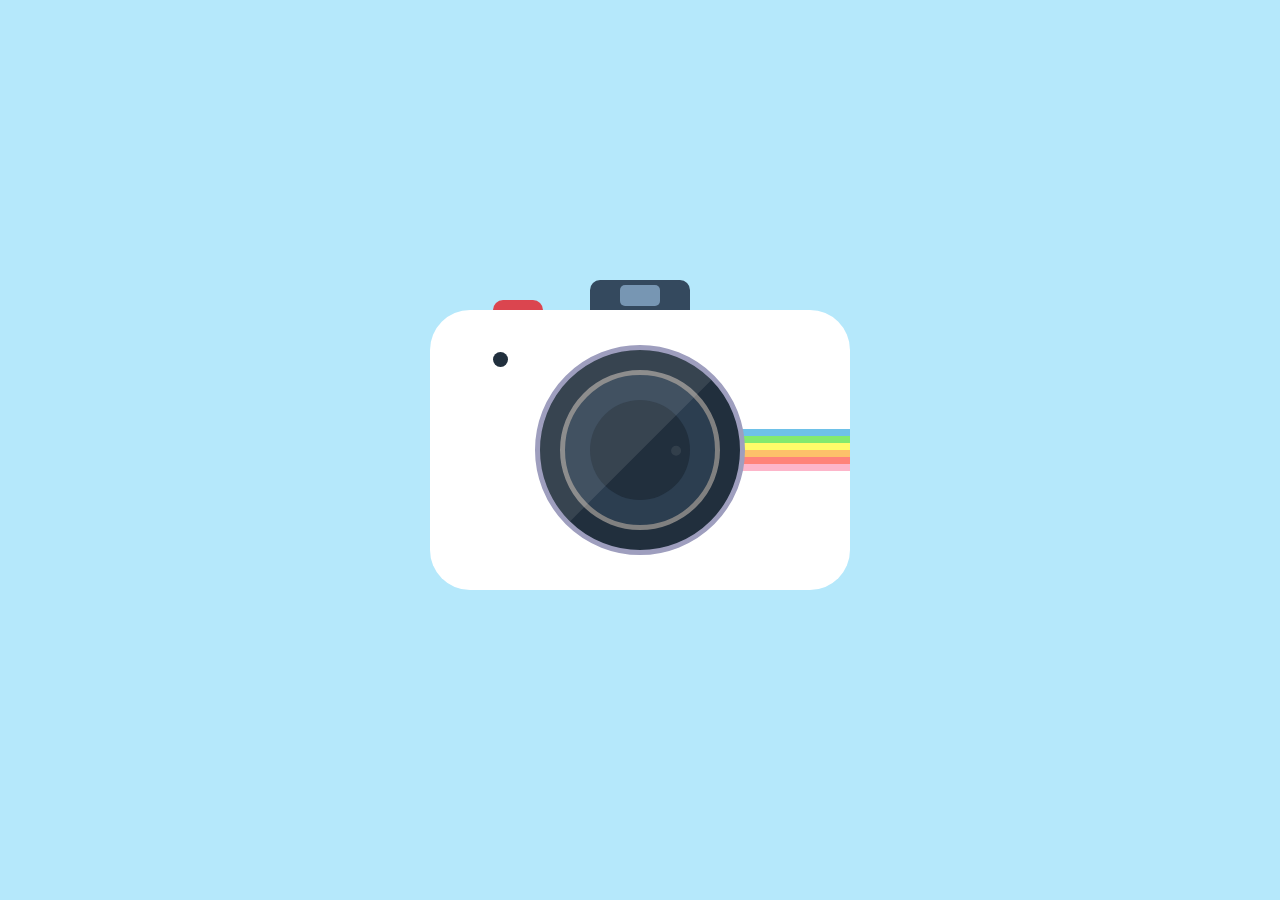
<file: polaroid-camera.html>
<!DOCTYPE html>
<html lang="en">
  <head>
    <meta charset="UTF-8" />
    <meta http-equiv="X-UA-Compatible" content="IE=edge" />
    <meta name="viewport" content="width=device-width, initial-scale=1.0" />
    <link rel="stylesheet" href="styles.css" />
    <title>Polaroid camera</title>
  </head>
  <body>
    <div class="polaroid-camera">
      <div class="polaroid">
        <div class="polaroid-body">
          <div class="button"></div>
          <div class="flash"></div>
          <div class="blinker"></div>
          <div class="zoom">
            <div class="reflections"></div>
          </div>
          <div class="stripes"></div>
        </div>
      </div>
    </div>
    <div class="flashlight"></div>
  </body>
</html>
</file>
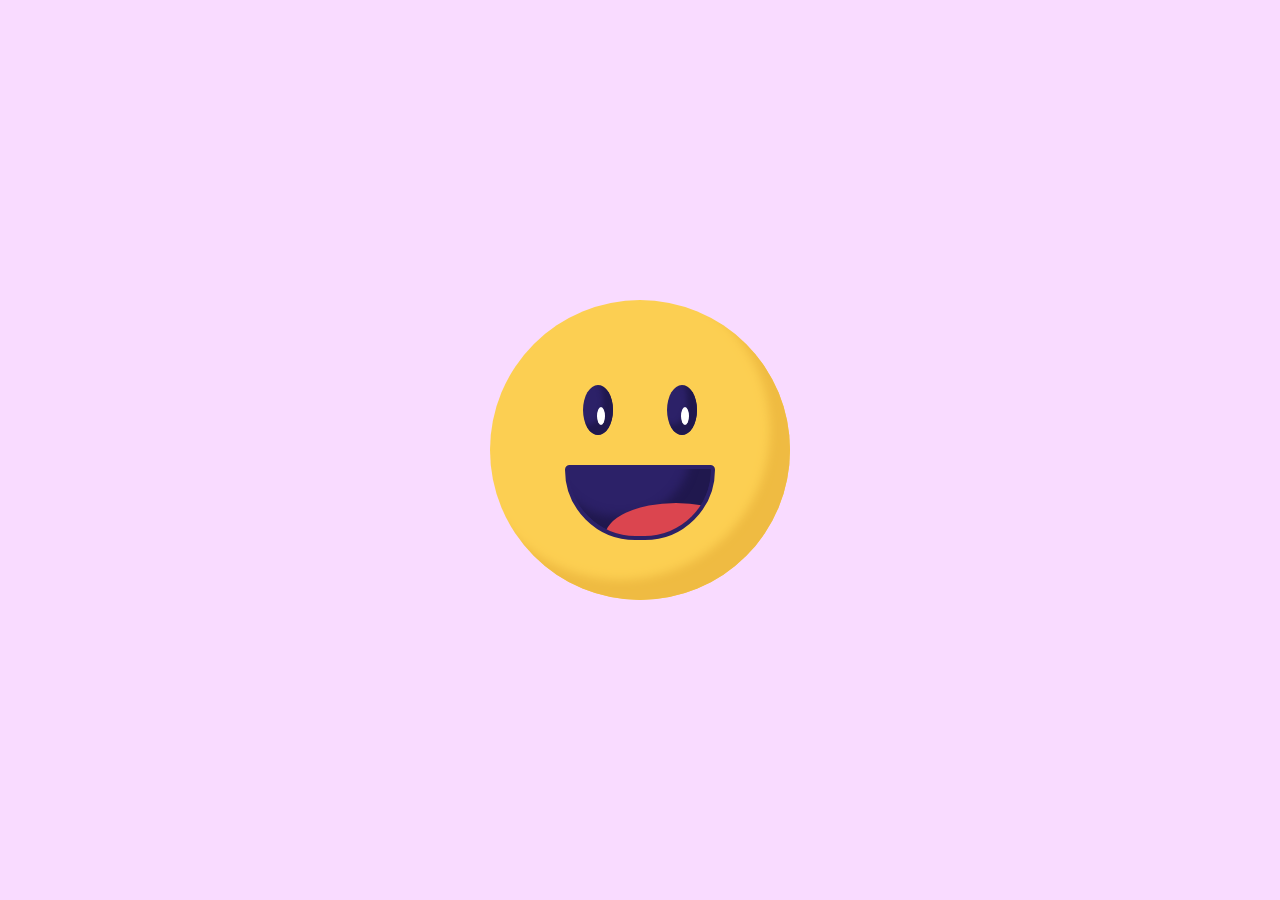
<file: smiling-face.html>
<!DOCTYPE html>
<html lang="en">
  <head>
    <meta charset="UTF-8" />
    <meta http-equiv="X-UA-Compatible" content="IE=edge" />
    <meta name="viewport" content="width=device-width, initial-scale=1.0" />
    <link rel="stylesheet" href="styles.css" />
    <title>Smiling Facet</title>
  </head>
  <body>
    <div class="smiling-face">
      <div class="head">
        <div class="face">
          <div class="mouth">
            <div class="tongue"></div>
          </div>
          <div class="eye-group">
            <div class="eye eye-left"><div class="pupil"></div></div>
            <div class="eye eye-right"><div class="pupil"></div></div>
          </div>
        </div>
      </div>
    </div>
  </body>
</html>
</file>
<file: styles.css>
:root {
  --background-blue: #b5e8fb;
  --background-purple: #f9dbff;
  --grey: #34495e;
  --dark-grey: #212f3d;
  --light-grey: #7796b3;
  --white: #f5f5f5;
  --red: #db454f;
  --yellow: #fccf52;
  --dark-yellow: #efbb42;
  --dark-blue: #2c2168;
  --shadow-blue: #20184e;
  --x-dark: #29284c;
  --dark: #4c4b82;
  --medium: #717ae1;
  --light: #b9befa;
  --x-light: #d6d9f6;
  --aqua: #75e2fa;
  --grey: #9e9ebe;
}

html,
body {
  font-family: "Segoe UI", Tahoma, Geneva, Verdana, sans-serif;
  height: 100%;
  width: 100%;
  overflow: hidden;
  padding: 0;
  margin: 0;
  box-sizing: border-box;
}

* {
  position: absolute;
}

*,
*::before,
*::after {
  box-sizing: inherit;
}

*::before,
*::after {
  content: "";
  position: absolute;
}

h1 {
  text-align: center;
  position: initial;
}

/* navbar */

ul {
  font-size: 20px;
  font-weight: bolder;
  list-style: square;
  gap: 20px;
}

li {
  position: initial;
}

a {
  position: initial;
  text-decoration: none;
  color: #20184e;
  cursor: pointer;
}

a:hover {
  color: var(--red);
}

/* smiling face */

.smiling-face {
  background: var(--background-purple);
  width: 100%;
  height: 100%;
  display: flex;
  align-items: center;
  justify-content: center;
}

.head {
  width: 300px;
  height: 300px;
  border-radius: 50%;
  background: var(--yellow);
  box-shadow: inset -20px -20px 10px var(--dark-yellow);
}

.face {
  width: 50%;
  height: 55%;
  left: 25%;
  top: 25%;
}

.mouth {
  width: 100%;
  height: 75px;
  bottom: 0;
  background: var(--dark-blue);
  box-shadow: inset -20px -20px 10px var(--shadow-blue);
  border-radius: 10px 10px 150px 150px;
  border: 4px solid var(--dark-blue);
  overflow: hidden;
}

.tongue {
  width: 100%;
  height: 100%;
  top: 50%;
  left: 25%;
  background: var(--red);
  border-radius: 50%;
}

.eye-group {
  display: flex;
  gap: 20px;
  width: 150px;
  height: 50px;
  top: 10px;
  left: 0;
}

.eye {
  background: var(--dark-blue);
  box-shadow: inset -10px -10px 5px var(--shadow-blue);
  width: 30px;
  height: 50px;
  border-radius: 50%;
}

.eye-left {
  left: 18px;
}

.eye-right {
  right: 18px;
}

.pupil {
  width: 8px;
  height: 18px;
  bottom: 10px;
  right: 8px;
  background: #ffffff;
  border-radius: 50%;
}

/* polaroid camera */

.polaroid-camera {
  background: var(--background-blue);
  width: 100%;
  height: 100%;
  display: flex;
  align-items: center;
  justify-content: center;
}

.polaroid-body {
  position: relative;
  background: #ffffff;
  width: 420px;
  height: 280px;
  border-radius: 40px;
}

.button {
  position: absolute;
  background: var(--red);
  width: 50px;
  height: 10px;
  top: -10px;
  left: 15%;
  border-radius: 16px 16px 0px 0px;
  animation: button 5s linear infinite;
}

.flash {
  background: #34495e;
  width: 100px;
  height: 30px;
  top: -30px;
  left: 160px;
  border-radius: 10px 10px 0px 0px;
}

.flash::after {
  width: 40%;
  height: 70%;
  background-color: var(--light-grey);
  border-radius: 5px;
  top: 15%;
  left: 30%;
}

.blinker {
  width: 15px;
  height: 15px;
  border-radius: 15px;
  background-color: var(--dark-grey);
  top: 15%;
  left: 15%;
  animation: blinker 5s linear infinite;
}

.zoom {
  width: 50%;
  height: 75%;
  left: 25%;
  top: 12.5%;
  background: var(--dark-grey);
  border-radius: 50%;
  border: 5px solid var(--grey);
  overflow: hidden;
  z-index: 2;
  animation: zoom 5s linear infinite;
}

.zoom::before {
  width: 80%;
  height: 80%;
  top: 10%;
  left: 10%;
  border-radius: 50%;
  background: #2c3e50;
  border: 5px solid gray;
}

.zoom::after {
  width: 50%;
  height: 50%;
  top: 25%;
  left: 25%;
  border-radius: 50%;
  background: var(--dark-grey);
}

.reflections {
  background-color: #fff;
  opacity: 0.1;
  width: 100%;
  height: 100%;
  left: -35%;
  top: -35%;
  z-index: 2;
  transform: rotate(-45deg);
}

.reflections::after {
  background-color: var(--white);
  width: 10px;
  height: 10px;
  border-radius: 50%;
  left: 60%;
  top: 110%;
  opacity: 0.8;
}

.stripes {
  height: 7px;
  width: 50%;
  right: 0;
  top: 40%;
  box-shadow: 0px 7px #0e99d9, 0px 14px #32db0e, 0px 21px #fffb06,
    0px 28px #fc9908, 0px 35px #ff3221, 0px 42px #fc87a8;
  z-index: 0.5;
  opacity: 0.6;
}

.flashlight {
  position: fixed;
  width: 100%;
  height: 100%;
  top: 0;
  left: 0;
  background: rgba(255, 255, 255, 0.7);
  transition: all ease 0.2s;
  opacity: 0;
  animation: flashlight 5s linear infinite;
  z-index: 3;
}

/* Button animation */

@keyframes blinker {
  23%,
  27%,
  29%,
  33%,
  35%,
  40% {
    background-color: var(--dark-grey);
  }
  24%,
  26%,
  30%,
  32%,
  36%,
  38% {
    background-color: red;
  }
}

@keyframes zoom {
  30%,
  40% {
    transform: rotate(0deg);
  }
  35% {
    transform: rotate(20deg);
  }
}

@keyframes button {
  50%,
  60% {
    transform: translateY(-2px);
    overflow: hidden;
  }
  55% {
    transform: translateY(0px);
  }
}

@keyframes flashlight {
  65%,
  75% {
    opacity: 0;
  }
  66% {
    opacity: 1;
  }
}

/* lighthouse */
</file>
